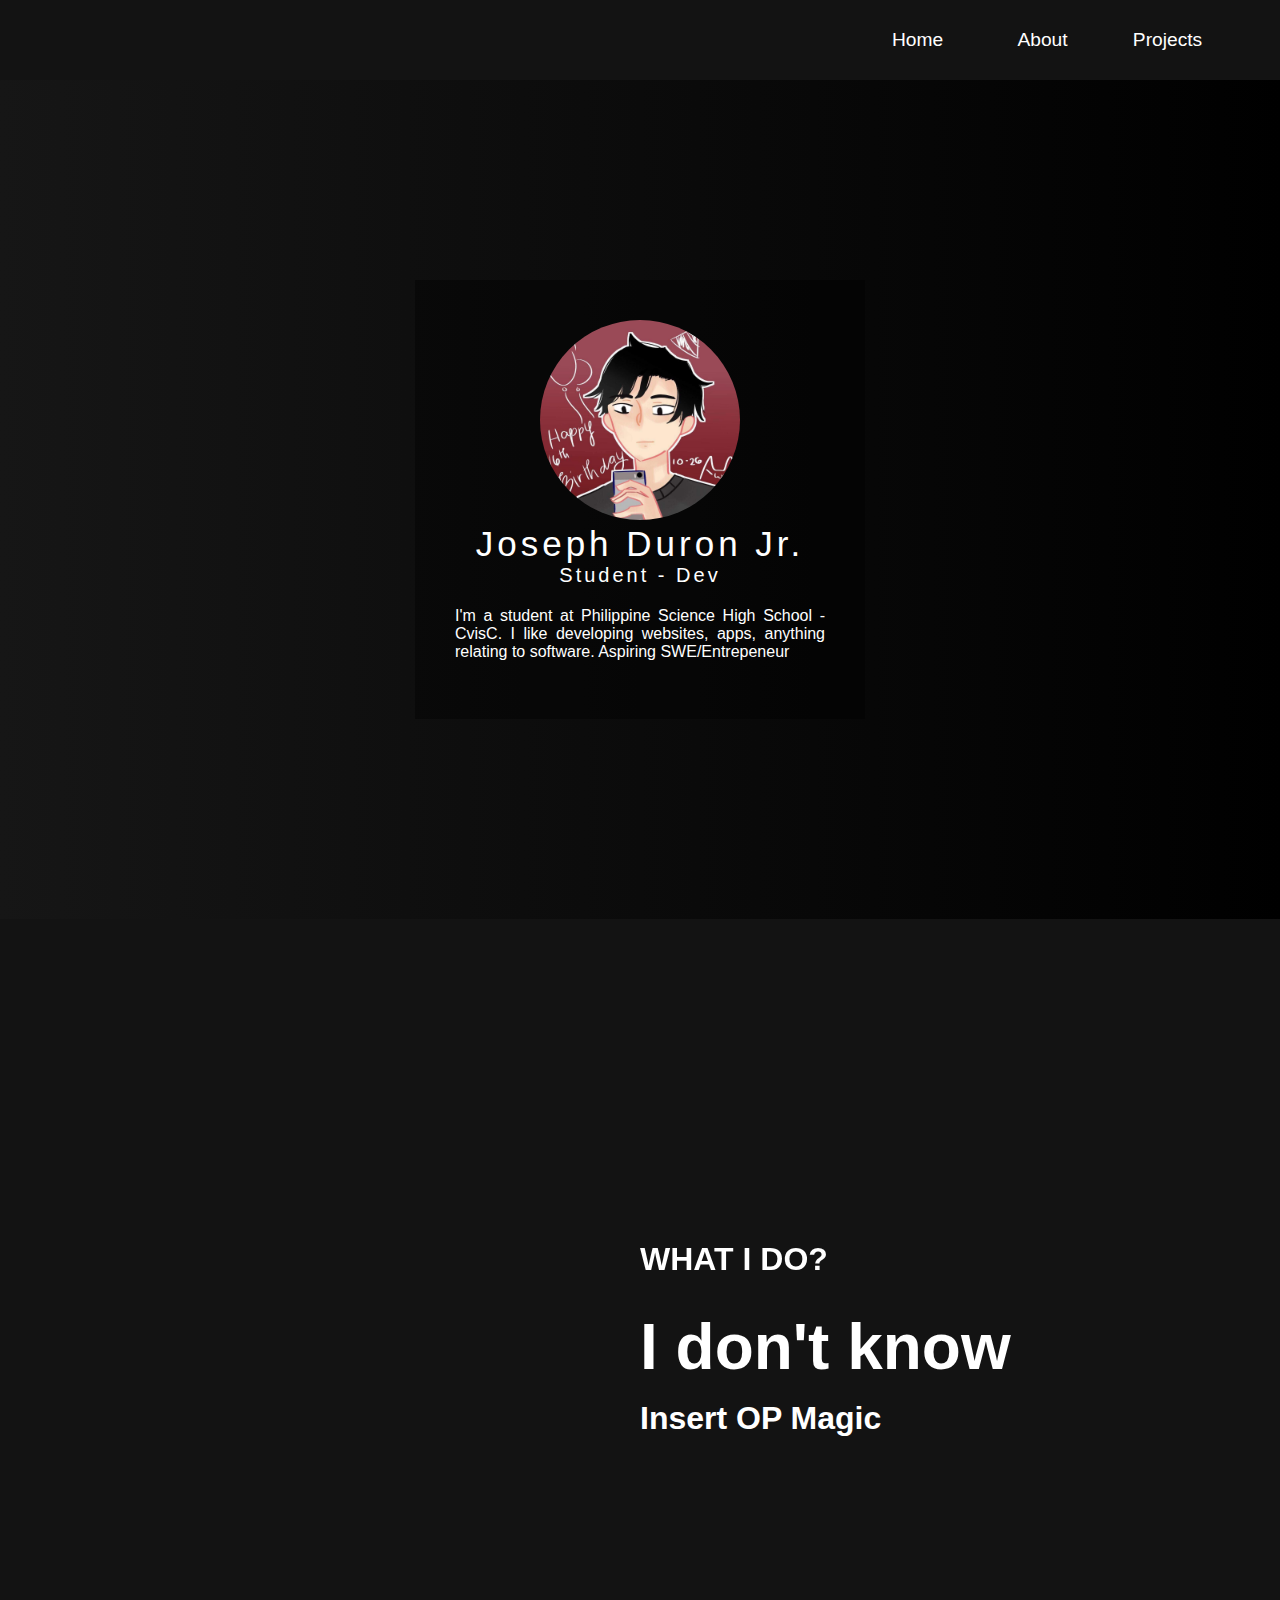
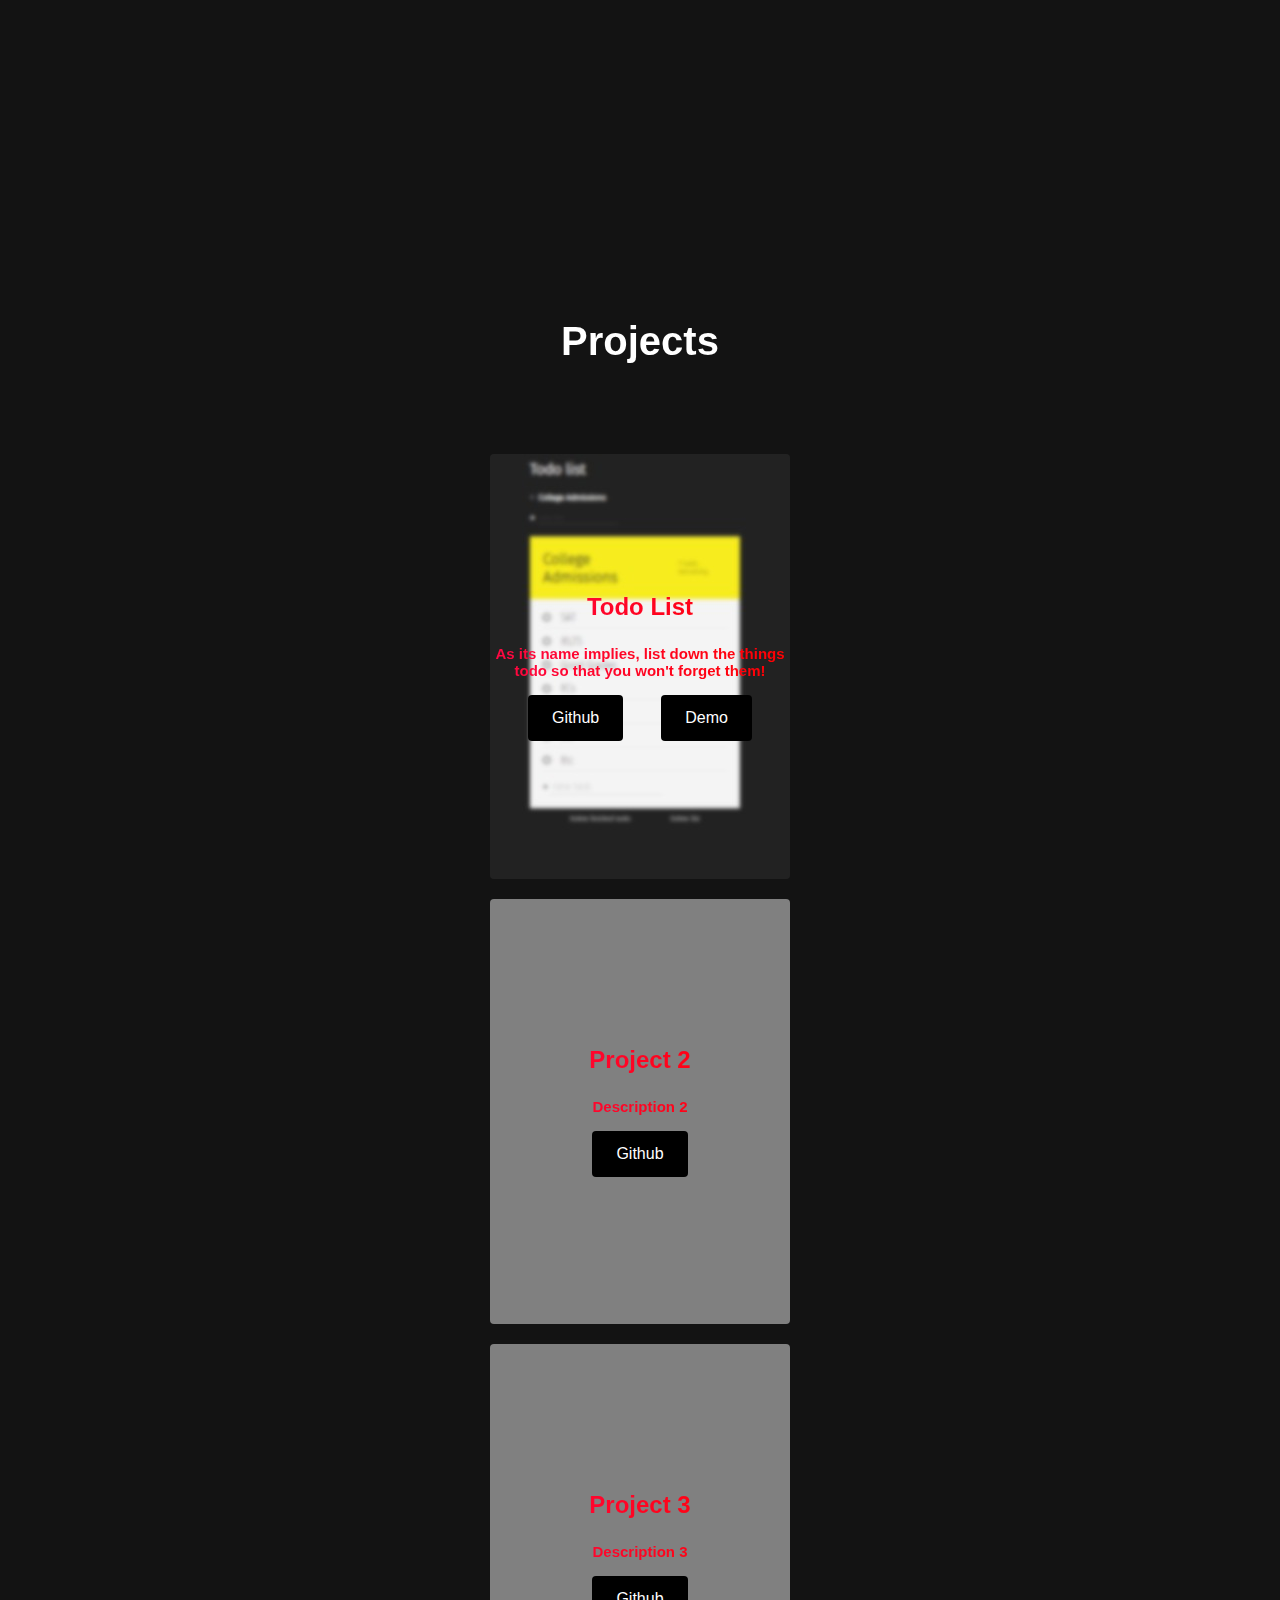
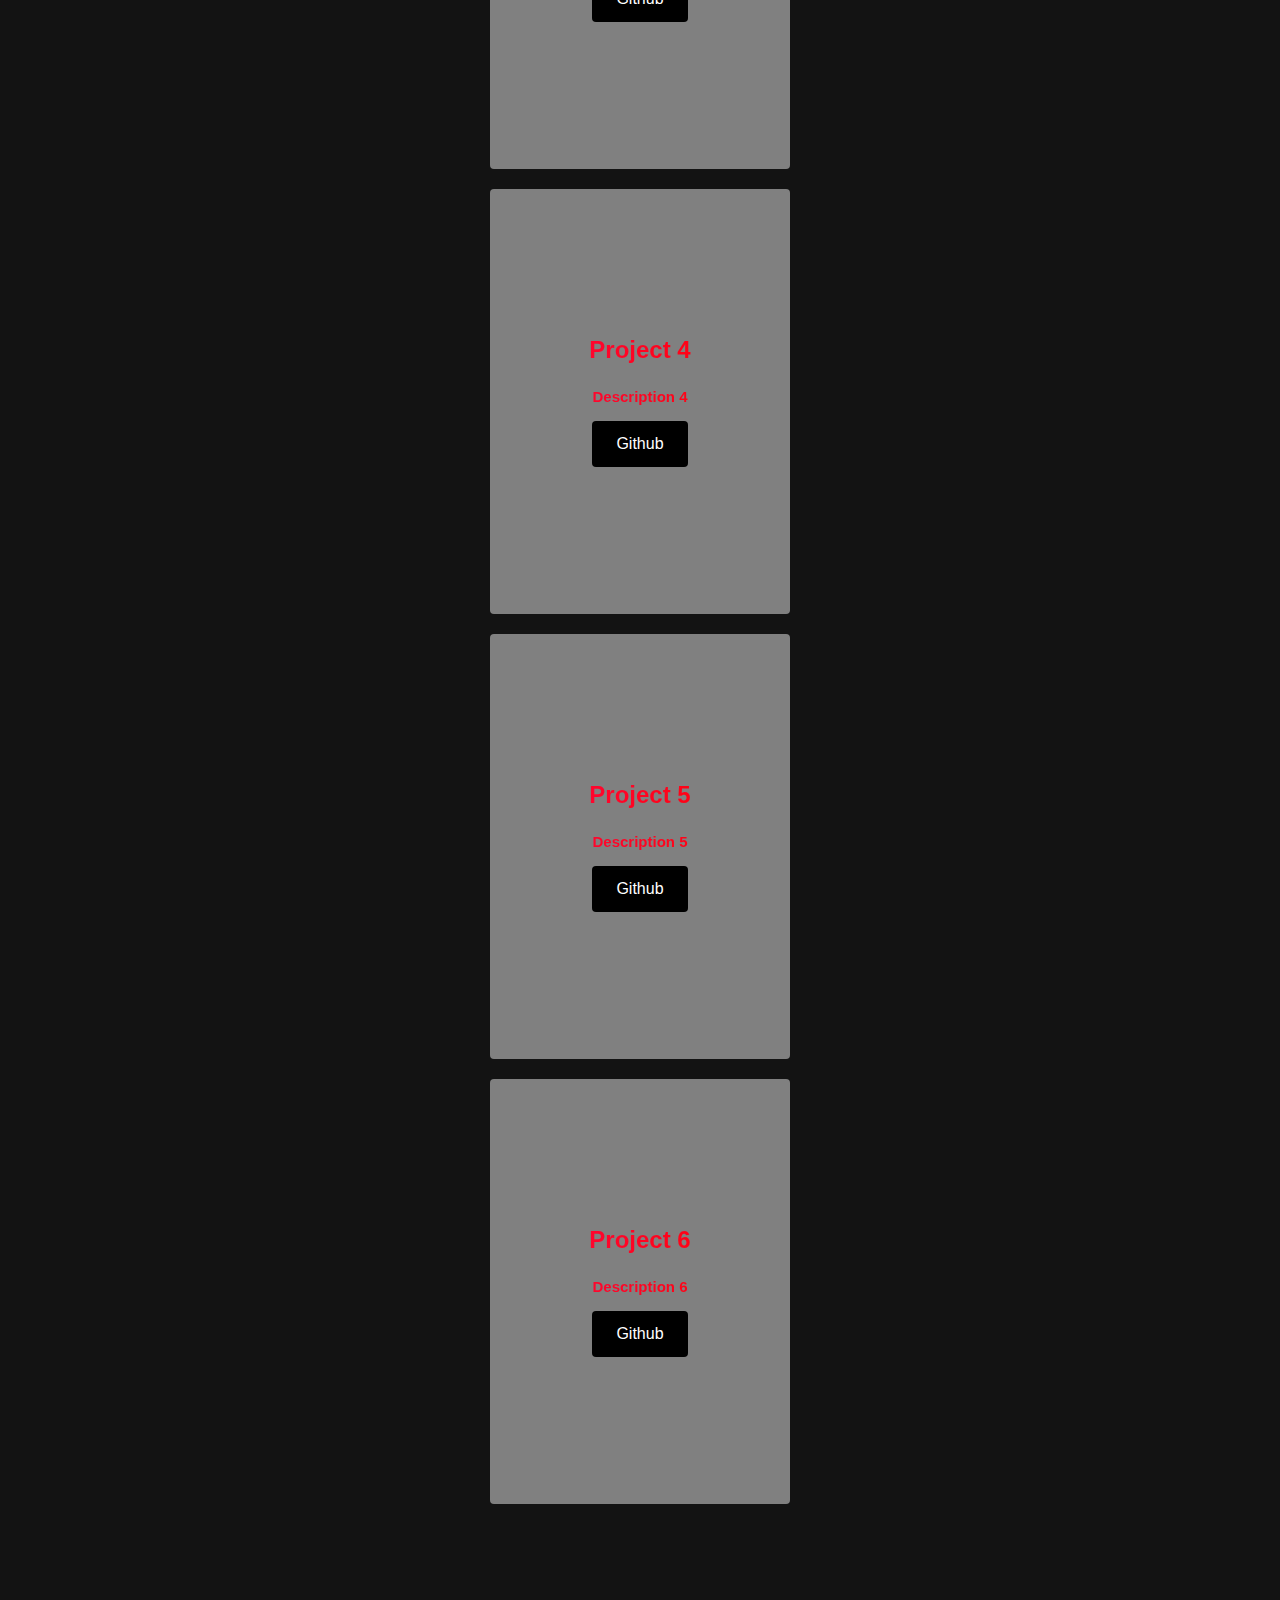
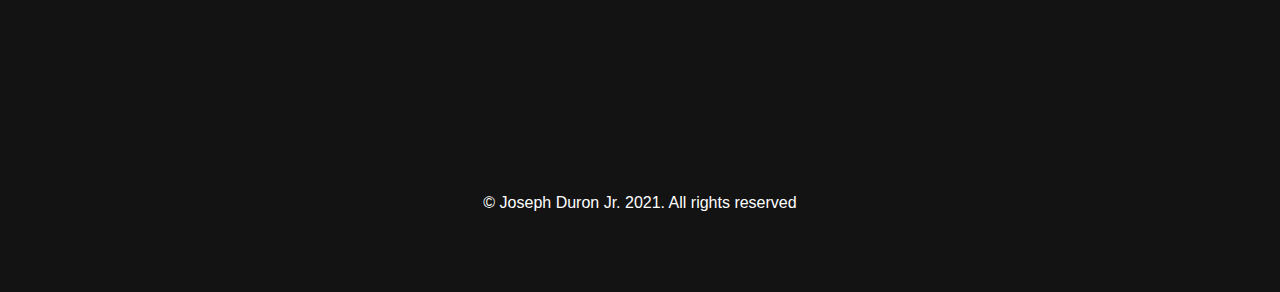
<file: index.html>
<!DOCTYPE html>
<html lang="en">
  <head>
    <meta charset="UTF-8" />
    <meta name="viewport" content="width=device-width, initial-scale=1.0" />

    <link rel="stylesheet" href="style.css" />
    <link rel="shortcut icon" href="./img/logo.ico" type="image/x-icon">
    <title>Joseph Duron Jr.</title>
    <link
      rel="stylesheet"
      href="https://use.fontawesome.com/releases/v5.14.0/css/all.css"
      integrity="sha384-HzLeBuhoNPvSl5KYnjx0BT+WB0QEEqLprO+NBkkk5gbc67FTaL7XIGa2w1L0Xbgc"
      crossorigin="anonymous"
    />
  </head>
  <body>
    <!-- Navbar Section -->
    <nav class="navbar">
      <div class="navbar__container">
        <a href="#home" id="navbar__logo"></a>
        <div class="navbar__toggle" id="mobile-menu">
          <span class="bar"></span> <span class="bar"></span>
          <span class="bar"></span>
        </div>
        <ul class="navbar__menu">
          <li class="navbar__item">
            <a href="#home" class="navbar__links" id="home-page">Home</a>
          </li>
         <li class="navbar__item">
            <a href="#about" class="navbar__links" id="about-page">About</a>
          </li>
          <li class="navbar__item">
            <a href="#projects" class="navbar__links" id="projects-page">Projects</a>
          </li>
        </ul>
      </div>
    </nav>

    <!-- Main Section -->

    <div id="home">
      <div class="box">
        <img src="./img/art-me.jpg" alt="" class="box-img">
        <h1>Joseph Duron Jr.</h1>
        <h5>Student - Dev </h5>
        <p>I'm a student at Philippine Science High School - CvisC. I like developing websites, apps, anything relating to software. Aspiring SWE/Entrepeneur </p>
        <ul>
          <li><a href="mailto:djesph@gmail.com"><i class="fa fa-envelope"></i></a></li>
          <li><a href="https://github.com/zenthiccc"><i class="fab fa-github"></i></a></li>
          <li><a href="https://www.linkedin.com/in/joseph-duron-jr/"><i class="fab fa-linkedin"></i></a></li>
        </ul>
      </div>
    </div>


    <!-- About Section -->
    <div class="main" id="about">
      <div class="main__container">
        <div class="main__img--container">
          <div class="main__img--card"><i class="fas fa-question"></i></div>
        </div>
        <div class="main__content">
          <h1>What I do?</h1>
          <h2>I don't know</h2>
          <p>Insert OP Magic</p>
        </div>
      </div>
    </div>

    <!-- Projects Section -->
    <div class="projects" id="projects">
      <h1>Projects</h1>
      <div class="projects__wrapper">
        <div class="projects__card" id="p1">
          <h2>Todo List</h2>
          <p>As its name implies, list down the things todo so that you won't forget them!</p>
          <div class="button-twice">
            <div class="projects__btn"><a href="https://github.com/zenthiccc/JS-Projects/tree/master/to-do"><button>Github</button></a></div>
            <div class="projects__btn"><a href="JS-Projects/to-do/"><button>Demo</button></a></div>
          </div>
        </div>
        <div class="projects__card" id="p2">
          <h2>Project 2</h2>
          <p>Description 2</p>
          <div class="projects__btn"><button>Github</button></div>
        </div>
        <div class="projects__card" id="p3">
          <h2>Project 3</h2>
          <p>Description 3</p>
          <div class="projects__btn"><button>Github</button></div>
        </div>
        <div class="projects__card" id="p4">
          <h2>Project 4</h2>
          <p>Description 4</p>
          <div class="projects__btn"><button>Github</button></div>
        </div>
        <div class="projects__card" id="p5">
          <h2>Project 5</h2>
          <p>Description 5</p>
          <div class="projects__btn"><button>Github</button></div>
        </div>
        <div class="projects__card" id="p6">
          <h2>Project 6</h2>
          <p>Description 6</p>
          <div class="projects__btn"><button>Github</button></div>
        </div>
      </div>
    </div>

    <!-- Footer Section -->
    <div class="footer__container">
      <section class="social__media">
        <div class="social__media--wrap">
          <p class="website__rights">© Joseph Duron Jr. 2021. All rights reserved</p>
        </div>
      </section>
    </div>

    <script src="script.js"></script>
  </body>
</html>
</file>
<file: style.css>
* {
    box-sizing: border-box;
    margin: 0;
    padding: 0;
    font-family: 'Kumbh Sans', sans-serif;
    scroll-behavior: smooth;
  }
  
  .navbar {
    background: #131313;
    height: 80px;
    display: flex;
    justify-content: center;
    align-items: center;
    font-size: 1.2rem;
    position: sticky;
    top: 0;
    z-index: 999;
  }
  
  .navbar__container {
    display: flex;
    justify-content: space-between;
    height: 80px;
    z-index: 1;
    width: 100%;
    max-width: 1300px;
    margin: 0 auto;
    padding: 0 50px;
  }
  
  #navbar__logo {
    background-color: #ff8177;
    background-image: linear-gradient(to top, #ff0844 0%, #ffb199 100%);
    background-size: 100%;
    -webkit-background-clip: text;
    -moz-background-clip: text;
    -webkit-text-fill-color: transparent;
    -moz-text-fill-color: transparent;
    display: flex;
    align-items: center;
    justify-content: center;
    cursor: pointer;
    text-decoration: none;
    font-size: 2rem;
  }
  
  .navbar__menu {
    display: flex;
    align-items: center;
    list-style: none;
  }
  
  .navbar__item {
    height: 80px;
  }
  
  .navbar__links {
    color: #fff;
    display: flex;
    align-items: center;
    justify-content: center;
    width: 125px;
    text-decoration: none;
    height: 100%;
    transition: all 0.3s ease;
  }
  
  .navbar__btn {
    display: flex;
    justify-content: center;
    align-items: center;
    padding: 0 1rem;
    width: 100%;
  }
  
  .button {
    display: flex;
    justify-content: center;
    align-items: center;
    text-decoration: none;
    padding: 10px 20px;
    height: 100%;
    width: 100%;
    border: none;
    outline: none;
    border-radius: 4px;
    background: #833ab4;
    background: -webkit-linear-gradient(to right, #fcb045, #fd1d1d, #833ab4);
    background: linear-gradient(to right, #fcb045, #fd1d1d, #833ab4);
    color: #fff;
    transition: all 0.3s ease;
  }
  
  .navbar__links:hover {
    color: red;
    transition: all 0.3s ease;
  }
  
  @media screen and (max-width: 960px) {
    .navbar__container {
      display: flex;
      justify-content: space-between;
      height: 80px;
      z-index: 1;
      width: 100%;
      max-width: 1300px;
      padding: 0;
    }
  
    .navbar__menu {
      display: grid;
      grid-template-columns: auto;
      margin: 0;
      width: 100%;
      position: absolute;
      top: -1000px;
      opacity: 1;
      transition: all 0.5s ease;
      z-index: -1;
    }
  
    .navbar__menu.active {
      background: #131313;
      top: 100%;
      opacity: 1;
      transition: all 0.5s ease;
      z-index: 99;
      height: 60vh;
      font-size: 1.6rem;
    }
  
    #navbar__logo {
      padding-left: 25px;
    }
  
    .navbar__toggle .bar {
      width: 25px;
      height: 3px;
      margin: 5px auto;
      transition: all 0.3s ease-in-out;
      background: #fff;
    }
  
    .navbar__item {
      width: 100%;
    }
  
    .navbar__links {
      text-align: center;
      padding: 2rem;
      width: 100%;
      display: table;
    }
  
    .navbar__btn {
      padding-bottom: 2rem;
    }
  
    .button {
      display: flex;
      justify-content: center;
      align-items: center;
      width: 80%;
      height: 80px;
      margin: 0;
    }
  
    #mobile-menu {
      position: absolute;
      top: 20%;
      right: 5%;
      transform: translate(5%, 20%);
    }
  
    .navbar__toggle .bar {
      display: block;
      cursor: pointer;
    }
  
    #mobile-menu.is-active .bar:nth-child(2) {
      opacity: 0;
    }
  
    #mobile-menu.is-active .bar:nth-child(1) {
      transform: translateY(8px) rotate(45deg);
    }
  
    #mobile-menu.is-active .bar:nth-child(3) {
      transform: translateY(-8px) rotate(-45deg);
    }
  }
  
  /* Main Section */
  #home{
    padding: 200px 0;
    background: #000000;
    background: linear-gradient(to right, #161616, #000000);
  }
  .box{
    width: 450px;
    background-color: rgba(0, 0, 0, 0.4);
    padding: 40px;
    text-align: center;
    margin: auto;
    color: white;
    font-family: 'Century Gothic', sans-serif;
    
}

.box-img{
    border-radius: 50%;
    width: 200px;
    height: 200px;
}
.box h1{
    font-size: 35px;
    letter-spacing: 4px;
    font-weight: 100;

}

.box h5{
    font-size: 20px;
    letter-spacing: 3px;
    font-weight: 100;
    padding-bottom: 20px;

}

.box p{
    text-align: justify;
}

.box ul{
    margin: 0;
    padding: 0;

}

.box li{
    display: inline-block;
    margin: 6px;
    list-style: none;
    
}


.box li a {
    color: white;
    text-decoration: none;
    font-size: 30px;
    transition: all ease-in-out 250ms;
}

.box li a:hover{
    color: red;
}
  
  .highlight {
    border-bottom: 4px solid red;
  }
  
  @media screen and (max-width: 768px) {
    .box{
        width:300px;
    }

    .box-img{
        width: 150px;
        height: 150px;
    }
    
    .box h1{
        font-size: 30px;
    }

    .box h5{
        font-size: 20px;
        
    }
  }
  

  /* About Section */
  .main {
    background-color: #131313;
    padding: 10rem 0;
  }
  
  .main__container {
    display: grid;
    grid-template-columns: 1fr 1fr;
    align-items: center;
    justify-content: center;
    margin: 0 auto;
    height: 90%;
    z-index: 1;
    width: 100%;
    max-width: 1300px;
    padding: 0 50px;
  }
  
  .main__content {
    color: #fff;
    width: 100%;
  }
  
  .main__content h1 {
    font-size: 2rem;
    background: #fff;
    /*background-color: #fe3b6f;
    background-image: linear-gradient(to top, #ff087b 0%, #ed1a52 100%);*/
    background-size: 100%;
    -webkit-background-clip: text;
    -moz-background-clip: text;
    -webkit-text-fill-color: transparent;
    -moz-text-fill-color: transparent;
    text-transform: uppercase;
    margin-bottom: 32px;
  }
  
  .main__content h2 {
    font-size: 4rem;
    background: #fff;
    /*background: #ff8177; /* fallback for old browsers 
    background: -webkit-linear-gradient(
      to right,
      #9114ff,
      #da22ff
    ); /* Chrome 10-25, Safari 5.1-6 
    background: linear-gradient(
      to right,
      #8f0eff,
      #da22ff
    ); /* W3C, IE 10+/ Edge, Firefox 16+, Chrome 26+, Opera 12+, Safari 7+ 
    */
    background-size: 100%;
    -webkit-background-clip: text;
    -moz-background-clip: text;
    -webkit-text-fill-color: transparent;
    -moz-text-fill-color: transparent;
  }
  
  .main__content p {
    margin-top: 1rem;
    font-size: 2rem;
    font-weight: 700;
  }
  
  .main__btn {
    font-size: 1.8rem;
    background: #833ab4;
    background: -webkit-linear-gradient(to right, #fcb045, #fd1d1d, #833ab4);
    background: linear-gradient(to right, #fcb045, #fd1d1d, #833ab4);
    padding: 20px 60px;
    border: none;
    border-radius: 4px;
    margin-top: 2rem;
    cursor: pointer;
    position: relative;
    transition: all 0.35s;
    outline: none;
  }
  
  .main__btn a {
    position: relative;
    z-index: 2;
    color: #fff;
    text-decoration: none;
  }
  
  .main__btn:after {
    position: absolute;
    content: '';
    top: 0;
    left: 0;
    width: 0;
    height: 100%;
    background: #ff1ead;
    transition: all 0.35s;
    border-radius: 4px;
  }
  
  .main__btn:hover {
    color: #fff;
  }
  
  .main__btn:hover:after {
    width: 100%;
  }
  
  .main__img--container {
    text-align: center;
  }
  
  .main__img--card {
    margin: 10px;
    height: 500px;
    width: 500px;
    font-size: 300px;
    border-radius: 4px;
    display: flex;
    flex-direction: column;
    justify-content: center;
    color: #fff;
    /*background-image: linear-gradient(to right, #00dbde 0%, #fc00ff 100%);*/
  }
  
  .fa-layer-group,
  .fa-users {
    font-size: 14rem;
  }
  
  #card-2 {
    background: #ff512f;
    background: -webkit-linear-gradient(to right, #dd2476, #ff512f);
    background: linear-gradient(to right, #dd2476, #ff512f);
  }
  
  /* Mobile Responsive */
  @media screen and (max-width: 1100px) {
    .main__container {
      display: grid;
      grid-template-columns: 1fr;
      align-items: center;
      justify-content: center;
      width: 100%;
      margin: 0 auto;
      height: 90%;
    }
  
    .main__img--container {
      display: flex;
      justify-content: center;
    }
  
    .main__img--card {
      height: 425px;
      width: 425px;
    }
  
    .main__content {
      text-align: center;
      margin-bottom: 4rem;
    }
  
    .main__content h1 {
      font-size: 2.5rem;
      margin-top: 2rem;
    }
  
    .main__content h2 {
      font-size: 3rem;
    }
  
    .main__content p {
      margin-top: 1rem;
      font-size: 1.5rem;
    }
  }
  
  @media screen and (max-width: 480px) {
    .main__img--card {
      width: 250px;
      height: 250px;
    }
  
    .fa-users,
    .fa-layer-group {
      font-size: 4rem;
    }
  
    .main__content h1 {
      font-size: 2rem;
      margin-top: 3rem;
    }
    .main__content h2 {
      font-size: 2rem;
    }
  
    .main__content p {
      margin-top: 2rem;
    }
  
    .main__btn {
      padding: 12px 36px;
      margin: 2.5rem 0;
    }
  }
  
  /* Projects Section */
  .projects {
    background: #131313;
    display: flex;
    flex-direction: column;
    justify-content: center;
    align-items: center;
    height: 100%;
    padding: 10rem 0;
  }
  
  .projects h1 {
    background: #fff;
    /*background-color: #ff8177;
    background-image: linear-gradient(to right, #ff0844 0%, #f7673c 100%);
    background-size: 100%;*/
    -webkit-background-clip: text;
    -moz-background-clip: text;
    -webkit-text-fill-color: transparent;
    -moz-text-fill-color: transparent;
    margin-bottom: 5rem;
    font-size: 2.5rem;
  }
  
  .projects__wrapper {
    display: grid;
    grid-template-columns: 1fr 1fr 1fr 1fr;
    grid-template-rows: 1fr 1fr;
    grid-template-areas: 
        "p1 p2 p3 p4"
        ". p5 p6 .";
  }
  #p1{
      grid-area: p1;
      background: url(./img/todolist-blurred.jpg);
  }

  #p2{
      grid-area: p2;
  }

  #p3{
    grid-area: p3;
  }

  #p4{
    grid-area: p4;
  }

  #p5{
    grid-area: p5;
  }

  #p6{
    grid-area: p6;
  }
  .projects__card{
    background: gray;
    margin: 10px;
    height: 425px;
    width: 300px;
    border-radius: 4px;
    display: flex;
    flex-direction: column;
    justify-content: center;
    color: #fff;
    /*background-image: linear-gradient(to right, #00dbde 0%, #fc00ff 100%);*/
    transition: 0.3s ease-in;
  }
  
  
  
  .projects__card h2 {
    text-align: center;
    background-color: red;
    background-image: linear-gradient(to right, #ff0844 0%, red 100%);
    background-size: 100%;
    -webkit-background-clip: text;
    -moz-background-clip: text;
    -webkit-text-fill-color: transparent;
    -moz-text-fill-color: transparent;
  }
  
  .projects__card p {
    background-color: red;
    background-image: linear-gradient(to right, #ff0844 0%, red 100%);
    background-size: 100%;
    -webkit-background-clip: text;
    -moz-background-clip: text;
    -webkit-text-fill-color: transparent;
    -moz-text-fill-color: transparent;
    text-align: center;
    margin-top: 24px;
    font-size: 15px;
    font-weight: bold;
  }
  
  .projects__btn {
    display: flex;
    justify-content: center;
    margin-top: 16px;
    transition: 0.3s ease-in;
  }
  
  .button-twice{
      display: flex;
      flex-direction: row;
      justify-content: space-evenly;
  }
  .projects__card button {
    color: #fff;
    padding: 14px 24px;
    border: none;
    outline: none;
    background: black;
    border-radius: 4px;
    font-size: 1rem;
    
  }
  
  .projects__card button:hover {
    cursor: pointer;
  }
  
  .projects__card:hover {
    transform: scale(1.075);
    transition: 0.3s ease-in;
  }

  .projects__card button:hover{
    background-color: red;
    transform: scale(1.075);
    transition: 0.3s ease-in;
  }
  
  @media screen and (max-width: 1300px) {
    .projects__wrapper {
      grid-template-columns: 1fr ;
      grid-template-areas:
        "p1"
        "p2"
        "p3"
        "p4"
        "p5"
        "p6";
    }
  }
  
  @media screen and (max-width: 768px) {
    .projects__wrapper {
      grid-template-columns: 1fr;
    }
  }
  
  /* Footer CSS */
  .footer__container {
    background-color: #131313;
    padding: 5rem 0;
    display: flex;
    flex-direction: column;
    justify-content: center;
    align-items: center;
  }
  

  .social__media {
    max-width: 1000px;
    width: 100%;
  }
  
  .social__media--wrap {
    display: flex;
    justify-content: center;
    align-items: center;
    width: 90%;
    max-width: 1000px;
    margin: 40px auto 0 auto;
  }
  
  .website__rights {
    color: #fff;
   
  }
  
  @media screen and (max-width: 820px) {

  
    .website__rights {
      margin-bottom: 2rem;
    }
  
    .social__media--wrap {
      flex-direction: column;
    }
  }
</file>
